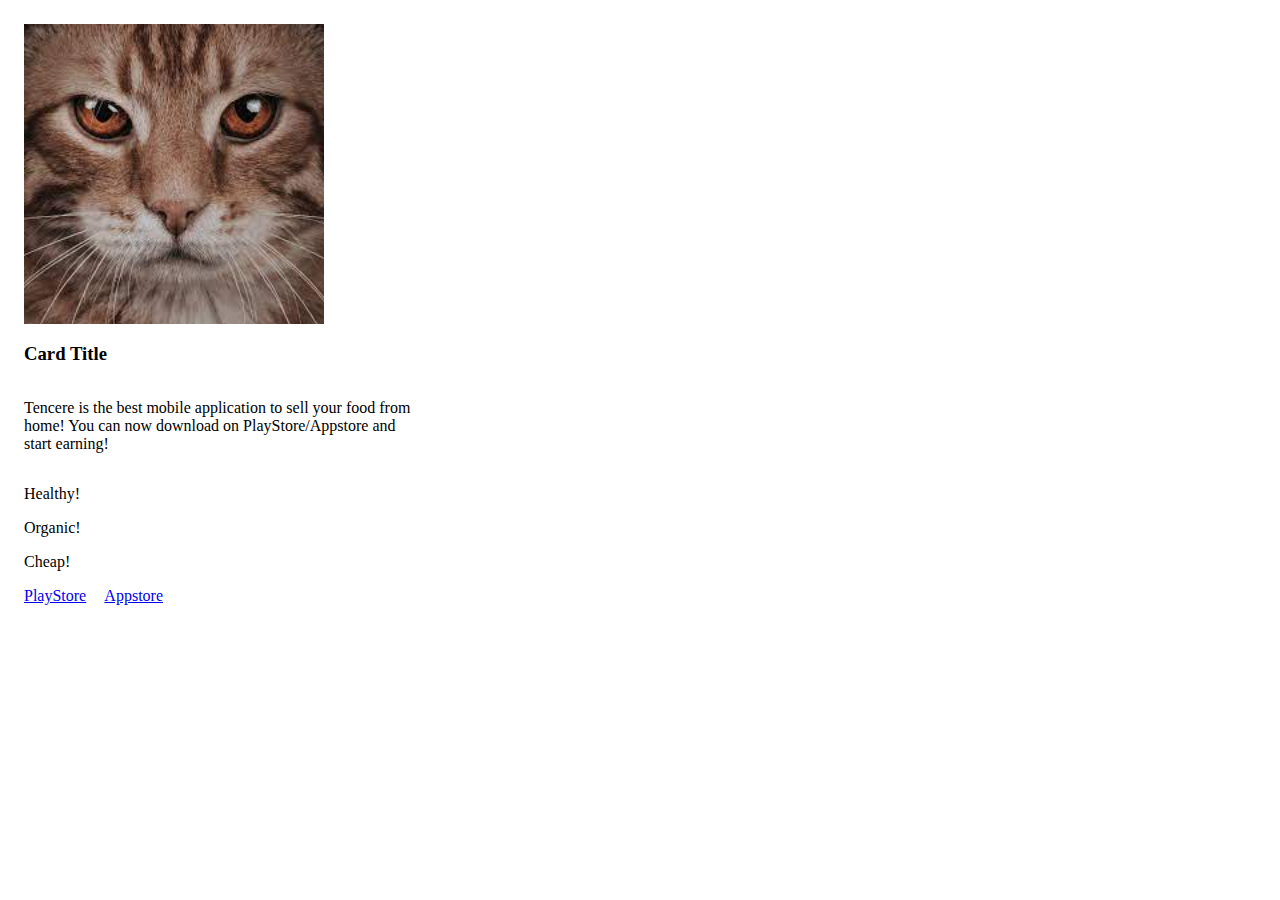
<file: Card/04 Card/index.html>
<!DOCTYPE html>
<html lang="en">
  <head>
    <meta charset="UTF-8" />
    <meta
      name="viewport"
      content="width=device-width, user-scalable=no, initial-scale=1.0, maximum-scale=1.0, minimum-scale=1.0"
    />
    <meta http-equiv="X-UA-Compatible" content="ie=edge" />
    <link rel="stylesheet" href="style.css">
   </head>
 <body>
   <article>
    
      <img src="indir.jpg">
    <h3>Card Title
      </h3>
        <p>Tencere is the best mobile application to sell your food from home! You can now download on PlayStore/Appstore and start earning!
        </p>
   
      <div>
        <p>Healthy!<p></p>
        <p>Organic!<p></p>
        <p>Cheap!</p>
      </div>  
  <div class="links">       
    <a href="#">PlayStore</a>
    <a href="#">Appstore</a>
  </div>
    
  </article>
 </body>
</file>
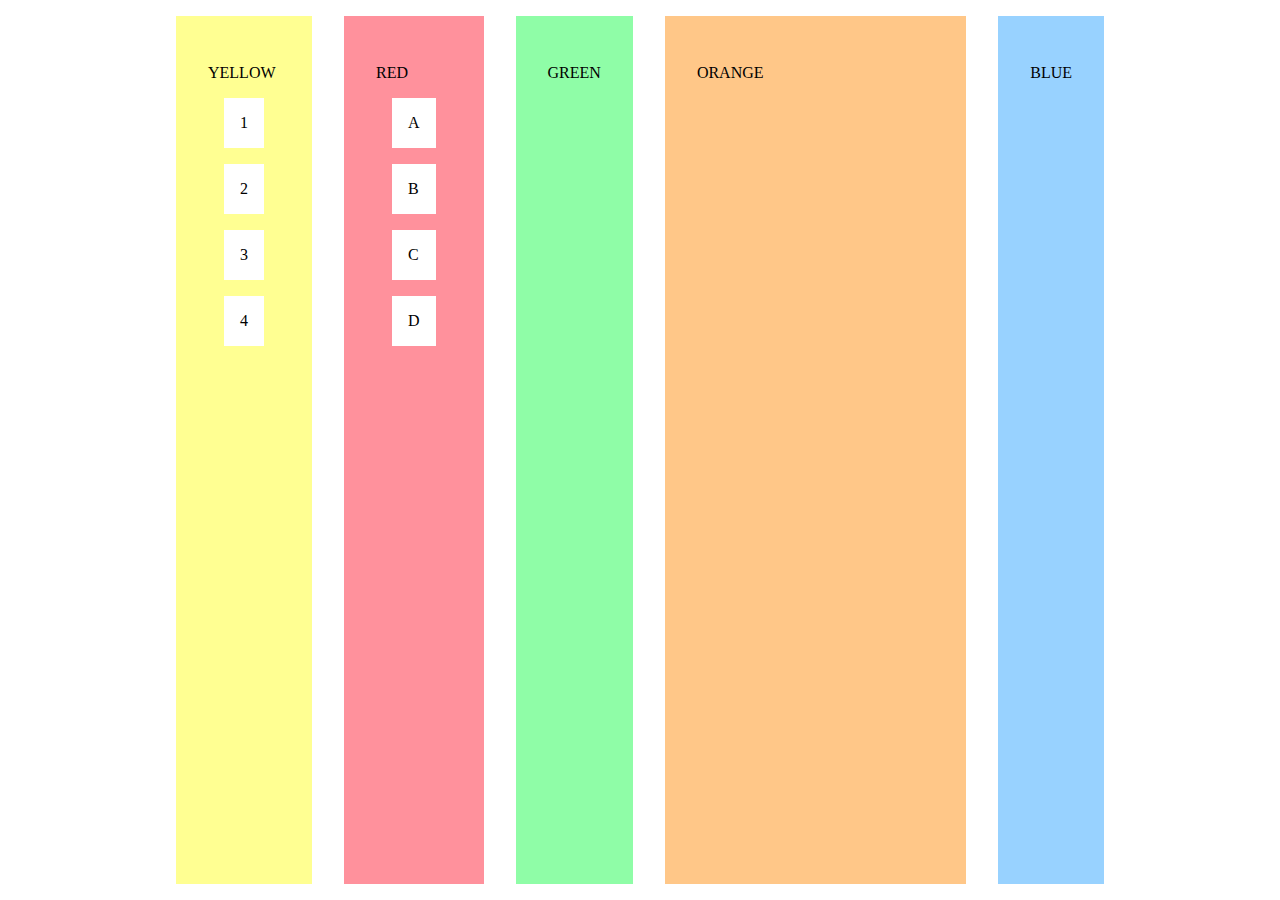
<file: Flexbox Properties/Exercise-8/index.html>
<!DOCTYPE html>
<html lang="en">

<head>
  <meta charset="UTF-8">
  <meta http-equiv="X-UA-Compatible" content="IE=edge">
  <meta name="viewport" content="width=device-width, initial-scale=1.0">
  <title>Blocks</title>
  <link rel="stylesheet" href="start.css">
  <link rel="stylesheet" href="style.css">
</head>

<body>
  <section id="green">
    <p>GREEN</p>
  </section>
  <section id="yellow">
    <p>YELLOW</p>
    <ul>
      <li>1</li>
      <li>2</li>
      <li>3</li>
      <li>4</li>
    </ul>
  </section>
  <section id="orange">
    <p>ORANGE</p>
  </section>
  <section id="red">
    <p>RED</p>
    <ul>
      <li>A</li>
      <li>B</li>
      <li>C</li>
      <li>D</li>
    </ul>
  </section>
  <section id="blue">
    <p>BLUE</p>
  </section>

</body>

</html>
</file>
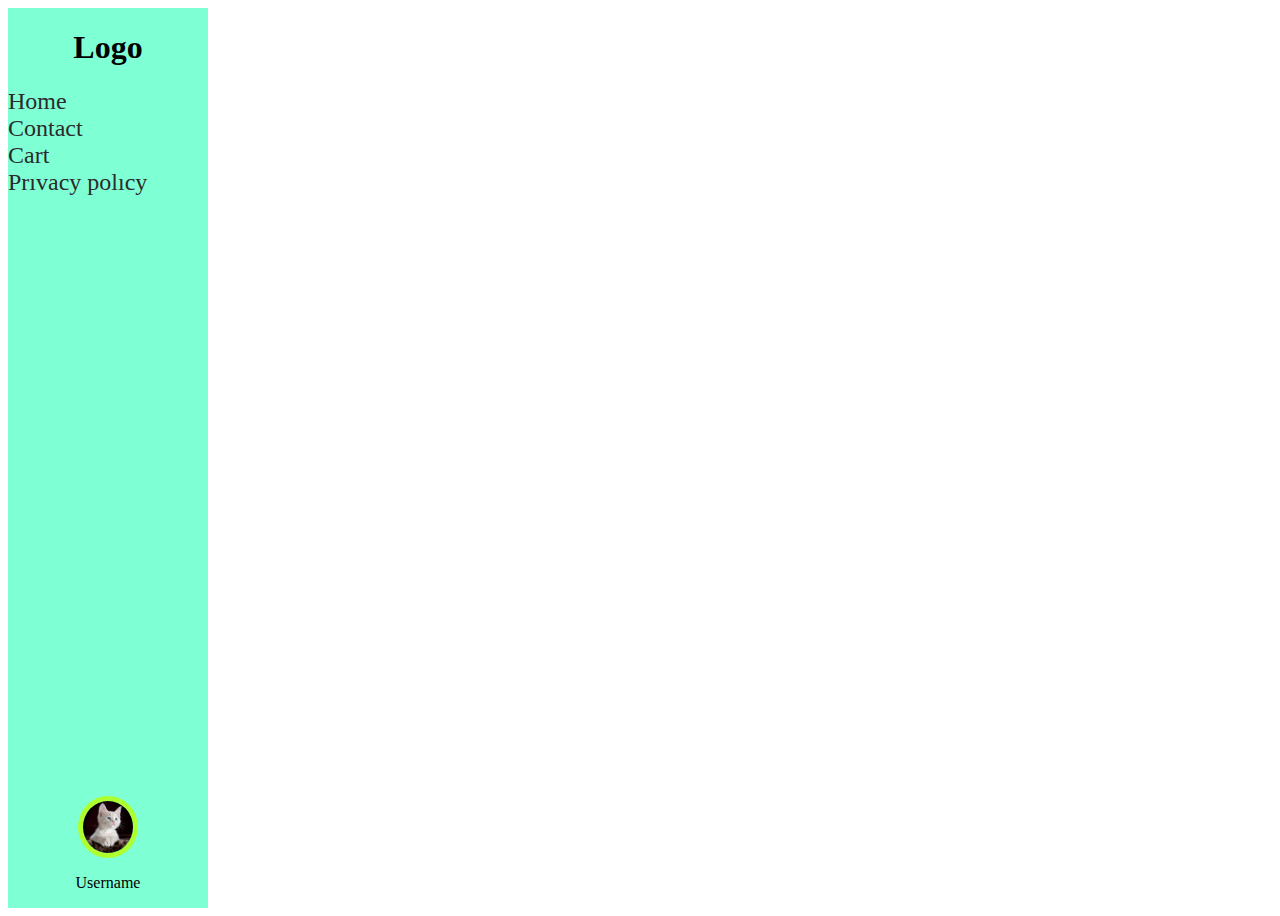
<file: Flexbox/start/index.html>
<!DOCTYPE html>
<html lang="en">
  <head>
    <meta charset="UTF-8" />
    <meta
      name="viewport"
      content="width=device-width, user-scalable=no, initial-scale=1.0, maximum-scale=1.0, minimum-scale=1.0"
    />
    <meta http-equiv="X-UA-Compatible" content="ie=edge" />
    <title>CSS Lessons</title>
    <link rel="stylesheet" href="style.css">
  </head>
  <body>
    <div id="sidebar">

    <div>
      <div class="logo">
        <h1>Logo</h1>
      </div>
      <div class="menu">
        <nav>
          <a href="#">Home</a>
          <a href="">Contact</a>
          <a href="">Cart</a>
          <a href="">Prıvacy polıcy</a>
        </nav>
      </div>
    </div>
      
      <div class="userData">
        <img src="images.jpg" alt="Profile Picture">
        <p>Username</p>
      </div>
    </div>
  </body>
</html>
</file>
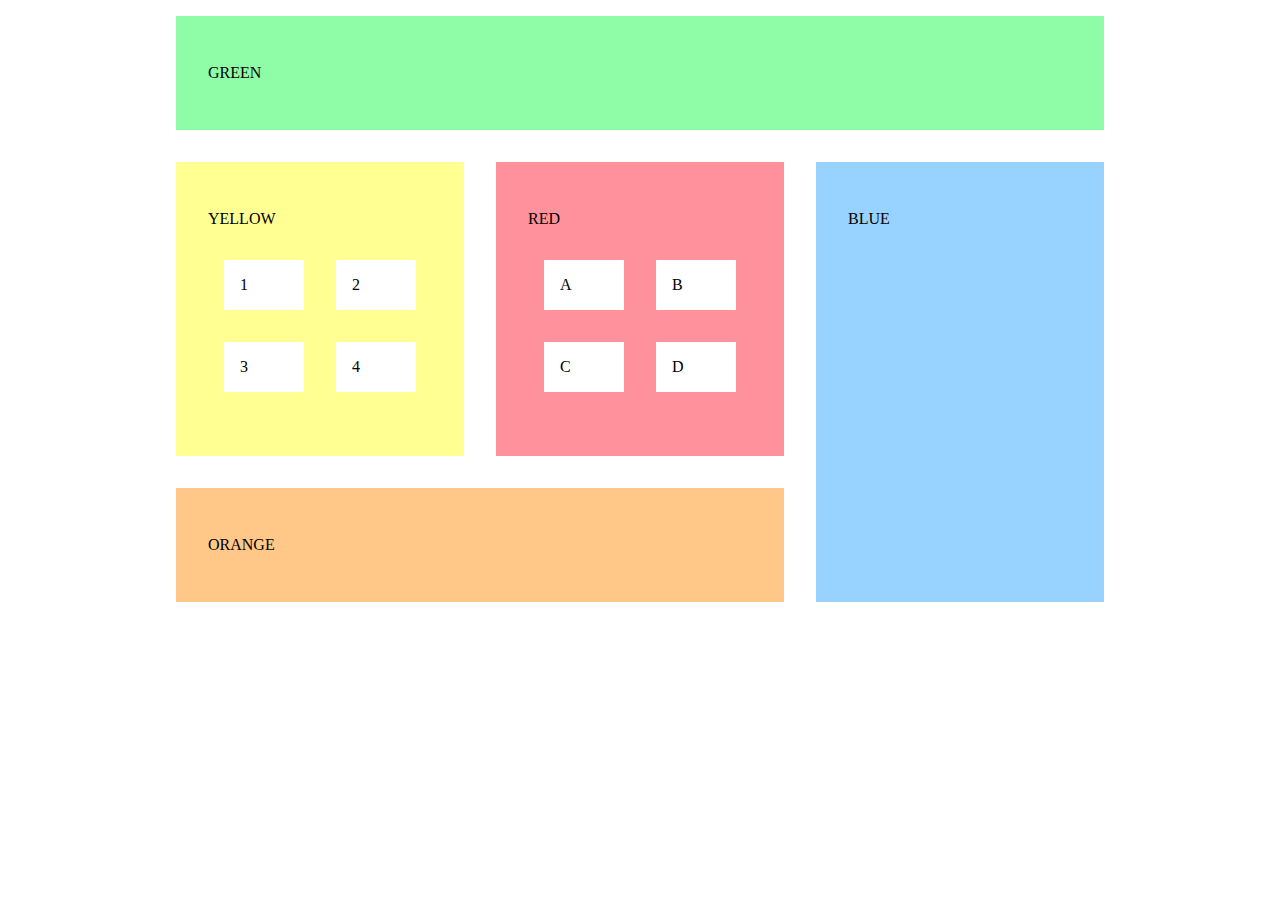
<file: Grid Properties/Exercise-7/index.html>
<!DOCTYPE html>
<html lang="en">

<head>
  <meta charset="UTF-8">
  <meta http-equiv="X-UA-Compatible" content="IE=edge">
  <meta name="viewport" content="width=device-width, initial-scale=1.0">
  <title>Blocks</title>
  <link rel="stylesheet" href="start.css">
  <link rel="stylesheet" href="style.css">
</head>

<body>
  <section id="green">
    <p>GREEN</p>
  </section>
  <section id="yellow">
    <p>YELLOW</p>
    <ul>
      <li>1</li>
      <li>2</li>
      <li>3</li>
      <li>4</li>
    </ul>
  </section>
  <section id="orange">
    <p>ORANGE</p>
  </section>
  <section id="red">
    <p>RED</p>
    <ul>
      <li>A</li>
      <li>B</li>
      <li>C</li>
      <li>D</li>
    </ul>
  </section>
  <section id="blue">
    <p>BLUE</p>
  </section>
</body>

</html>
</file>
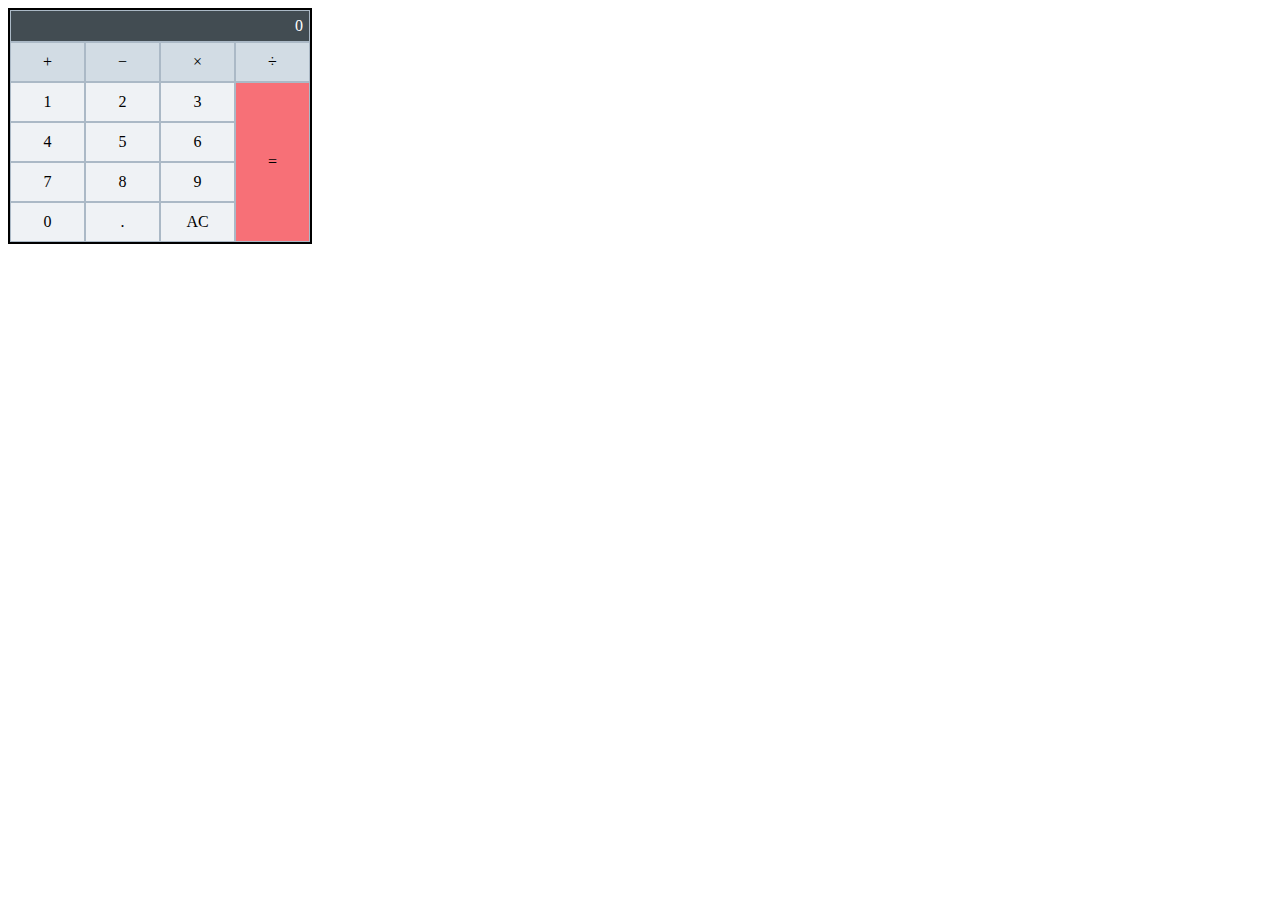
<file: Grid/start/index.html>
<!DOCTYPE html>
<html lang="en">
<head>
    <meta charset="UTF-8">
    <meta http-equiv="X-UA-Compatible" content="IE=edge">
    <meta name="viewport" content="width=device-width, initial-scale=1.0">
    <title>Document</title>
    <link rel="stylesheet" href="style.css">
</head>
<body>
    <div class="container">
        <div class="box total">0</div>
        <div class="box mark">&plus;</div>
        <div class="box mark">&minus;</div>
        <div class="box mark">&times;</div>
        <div class="box mark">&divide;</div>
        <div class="box number">1</div>
        <div class="box number">2</div>
        <div class="box number">3</div>
        <div class="box equal">&equals;</div>
        <div class="box number">4</div>
        <div class="box number">5</div>
        <div class="box number">6</div>
        <div class="box number">7</div>
        <div class="box number">8</div>
        <div class="box number">9</div>
        <div class="box number">0</div>
        <div class="box number">.</div>
        <div class="box number">AC</div>
    </div>
</body>
</html>
</file>
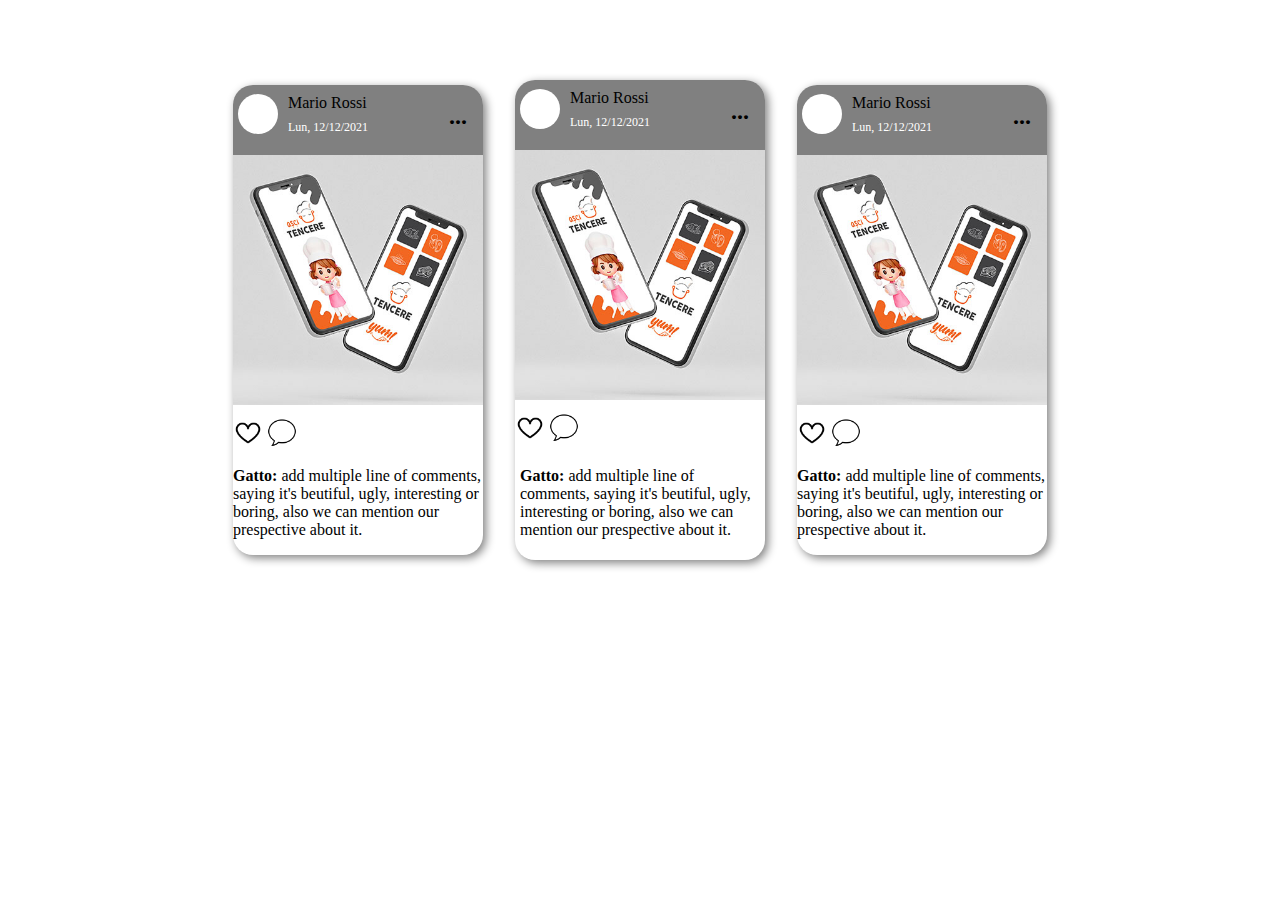
<file: Media Quieres/Exercise-9/index.html>
<!DOCTYPE html>
<html lang="en">
<head>
    <meta charset="UTF-8">
    <meta http-equiv="X-UA-Compatible" content="IE=edge">
    <meta name="viewport" content="width=device-width, initial-scale=1.0">
    <title>Document</title>
    <link rel="stylesheet" href="style.css">
</head>
<body>
    <div class="cards">
        <div class="card">
            <div class="user">
                <div class="user-details" >
                    <div class="user-pic"></div>
                    <div class="user-name">
                        <span>Mario Rossi</span>
                        <p>Lun, 12/12/2021</p>
                    </div>
                </div>
                <div class="user-setting">
                    <span>...</span>
                </div>
            </div>
            <div class="card-img">
                <img class="profile-pic" src="assets/tencere-2li.jpg" alt="profile picture">
            </div>
            <div class="like-comment">
                <div class="buttons">
                    <img id="like-button" src="assets/like-icon.png" alt="Like">
                    <img id="comment-button" src="assets/comment-icon.png" alt="comment">
                </div>
                <p><strong>Gatto:</strong>
                    add multiple line of comments, 
                    saying it's beutiful, ugly, interesting 
                    or boring, also we can mention our prespective
                    about it.
                </p>
            </div>
        </div>
        <div class="card">
            <div class="user">
                <div class="user-details" >
                    <div class="user-pic"></div>
                    <div class="user-name">
                        <span>Mario Rossi</span>
                        <p>Lun, 12/12/2021</p>
                    </div>
                </div>
                <div class="user-setting">
                    <span>...</span>
                </div>
            </div>
            <div class="card-img">
                <img class="profile-pic" src="assets/tencere-2li.jpg" alt="profile picture">
            </div>
            <div class="like-comment">
                <div class="buttons">
                    <img id="like-button" src="assets/like-icon.png" alt="Like">
                    <img id="comment-button" src="assets/comment-icon.png" alt="comment">
                </div>
                <p id="comment"><strong>Gatto:</strong>
                    add multiple line of comments, 
                    saying it's beutiful, ugly, interesting 
                    or boring, also we can mention our prespective
                    about it.
                </p>
            </div>
        </div>
        <div class="card">
            <div class="user">
                <div class="user-details" >
                    <div class="user-pic"></div>
                    <div class="user-name">
                        <span>Mario Rossi</span>
                        <p>Lun, 12/12/2021</p>
                    </div>
                </div>
                <div class="user-setting">
                    <span>...</span>
                </div>
            </div>
            <div class="card-img">
                <img class="profile-pic" src="assets/tencere-2li.jpg" alt="profile picture">
            </div>
            <div class="like-comment">
                <div class="buttons">
                    <img id="like-button" src="assets/like-icon.png" alt="Like">
                    <img id="comment-button" src="assets/comment-icon.png" alt="comment">
                </div>
                <p><strong>Gatto:</strong>
                    add multiple line of comments, 
                    saying it's beutiful, ugly, interesting 
                    or boring, also we can mention our prespective
                    about it.
                </p>
            </div>
        </div>
    </div>
</body>
</html>
</file>
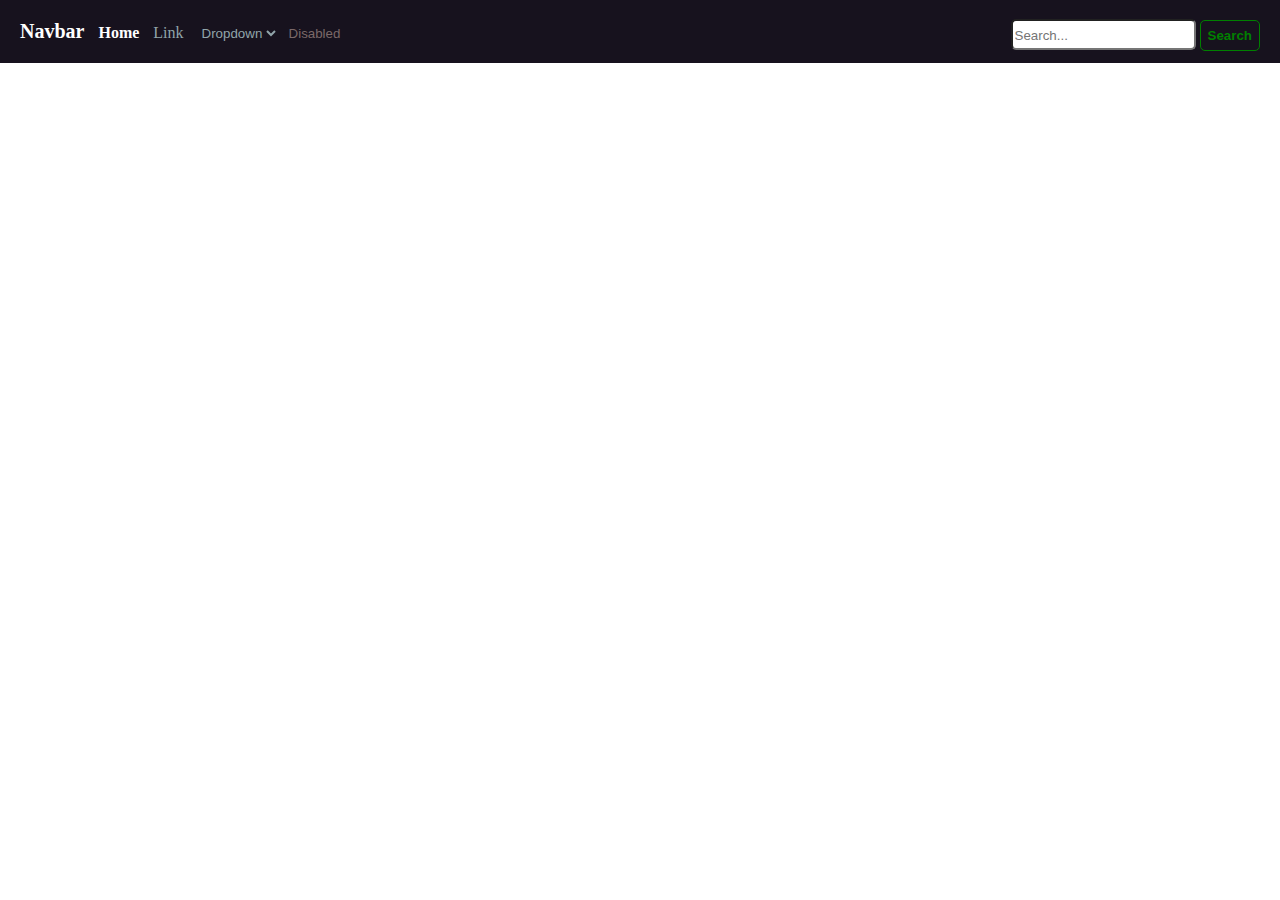
<file: Nav/06 Nav/index.html>
<!DOCTYPE html>
<html>
<head>
  <meta charset="UTF-8" />
  <meta http-equiv="X-UA-Compatible" content="IE=edge" />
  <meta name="viewport" content="width=device-width, initial-scale=1.0" />
  <title>NAV</title>
  <link rel="stylesheet" href="style.css">
</head>
<body>
    <nav>
      <h1>Navbar</h1>
      <a href="#">Home</a>
      <a href="#" id="link">Link</a>
       <select name="dropdown" id="dropdown">
       <option value ="dropdown" selected hidden disabled>Dropdown</Option>
       <option value="option1">option 1</option>
       <option value="option2">option 2</option>
       </select>
       <button disabled class="disabled">Disabled</button>
       <div style="float: right;" class="div">
         <input type="text" placeholder="Search..." class="search">
         <button type="submit" id="arama"><b>Search</b></button>
       </div>
    </nav>
</body>
</html>
</file>
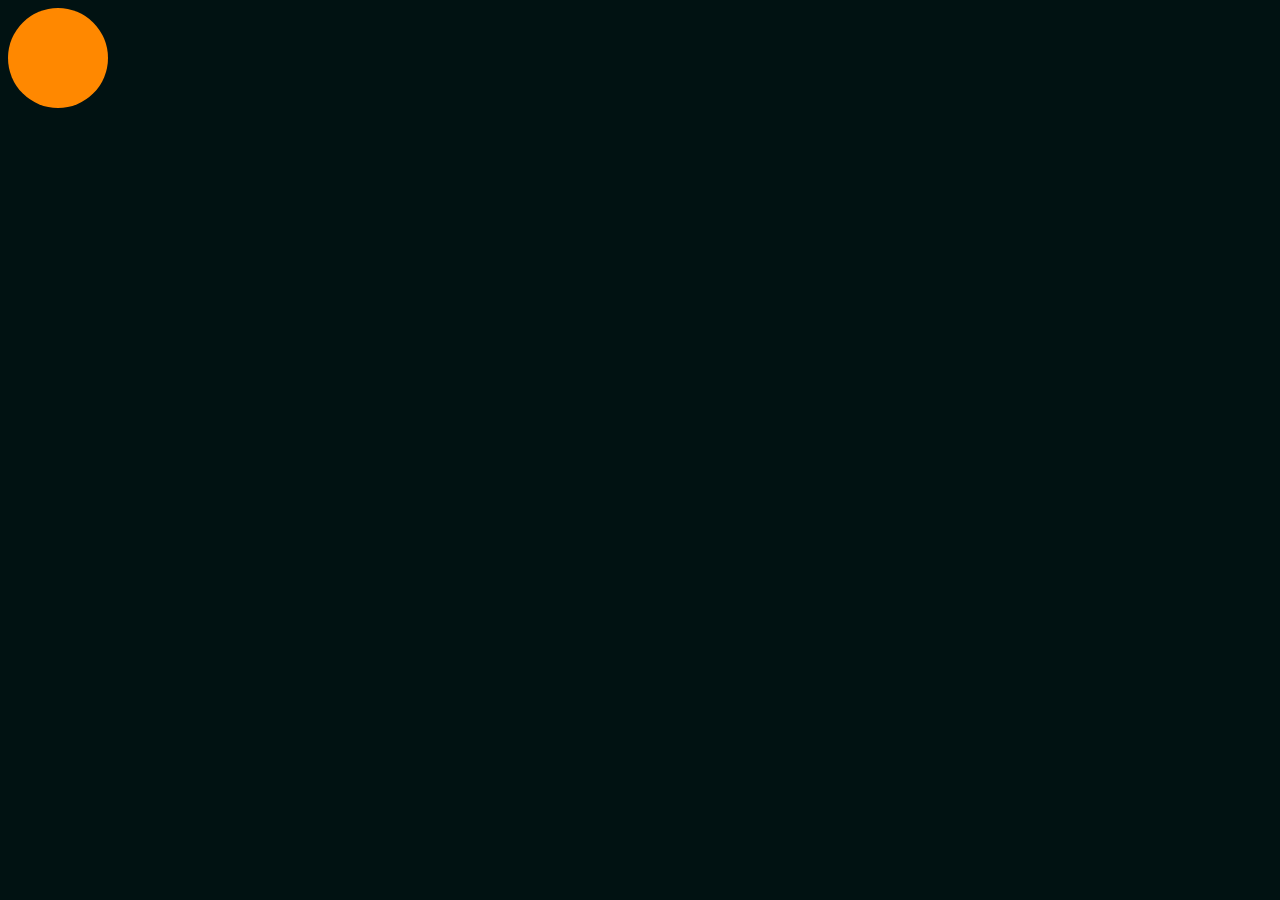
<file: Rewrite the rules/start/index.html>
<!DOCTYPE html>
<html lang="en">
  <head>
    <meta charset="UTF-8" />
    <meta
      name="viewport"
      content="width=device-width, user-scalable=no, initial-scale=1.0, maximum-scale=1.0, minimum-scale=1.0"
    />
    <meta http-equiv="X-UA-Compatible" content="ie=edge" />
    <title>Document</title>
    <link rel="stylesheet" href="style.css">
  </head>
  <body>
    <div class="ball"></div>
  </body>
</html>
</file>
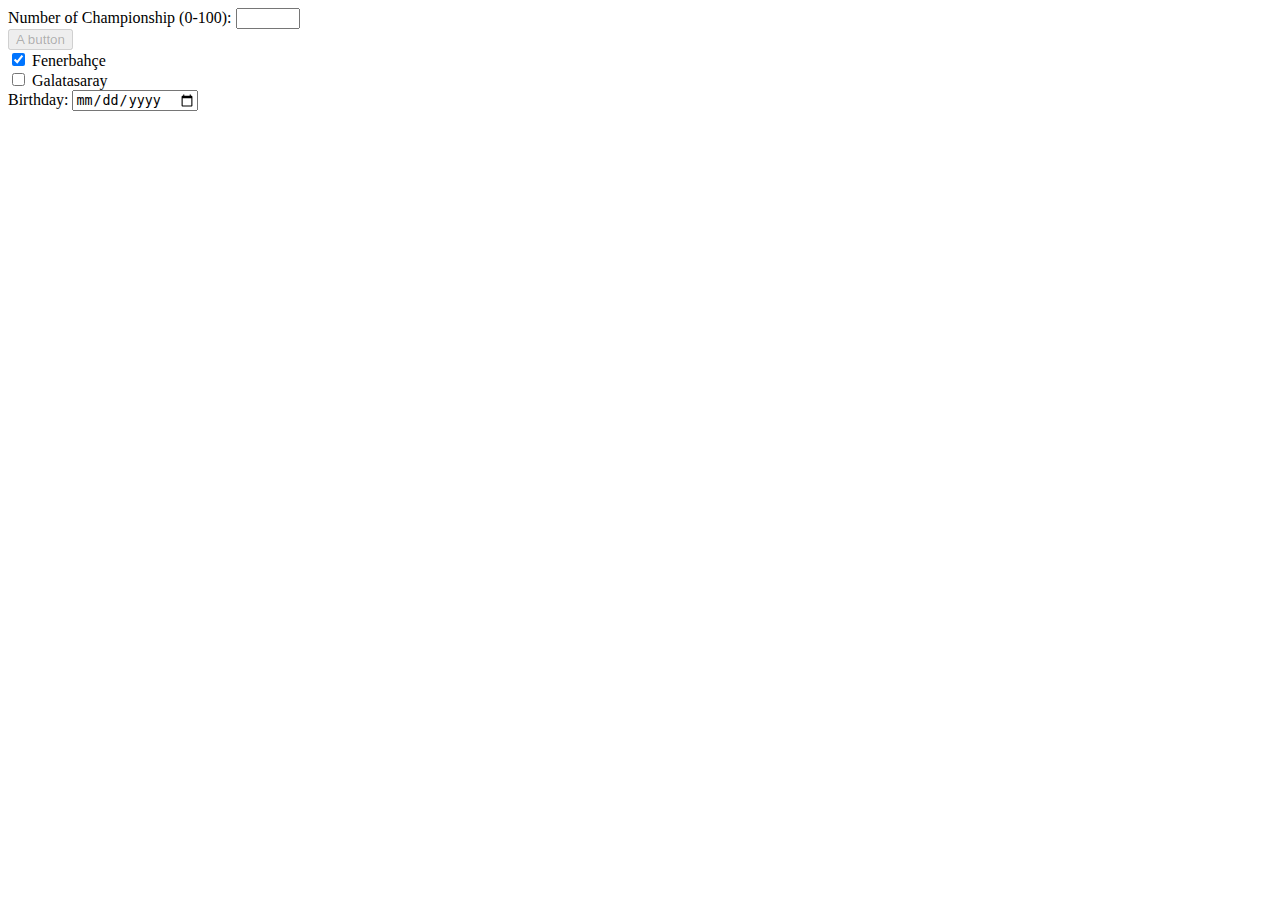
<file: OneDrive/Masaüstü/Attributes/start.html>
<!DOCTYPE html>
<html lang="en">
  <head>
    <meta charset="UTF-8" />
    <meta
      name="viewport"
      content="width=device-width, user-scalable=no, initial-scale=1.0, maximum-scale=1.0, minimum-scale=1.0"
    />
    <meta http-equiv="X-UA-Compatible" content="ie=edge" />
    <title>HTML Lesson</title>
  </head>
  <body>
    <div>
      <label for="Championship">Number of Championship (0-100): </label>
      <input type="number" id="Championship" name="Championship"
       min="0" max="100">
    </div>
    <div><button type="button" disabled>A button</button></div>
    <div>
      <input type="checkbox" id="Fenerbahçe" name=",Fenerbahçe" checked>
      <label for="Fenerbahçe">Fenerbahçe</label>
    </div>
    <div><input type="checkbox" id="Galatasaray" name="Galatasaray">
      <label for="Galatasaray">Galatasaray</label></div>
      <div><label for="birthday">Birthday:</label>
        <input type="date" id="birthday" name="birthday"></div>
  </body>
</html>
</file>
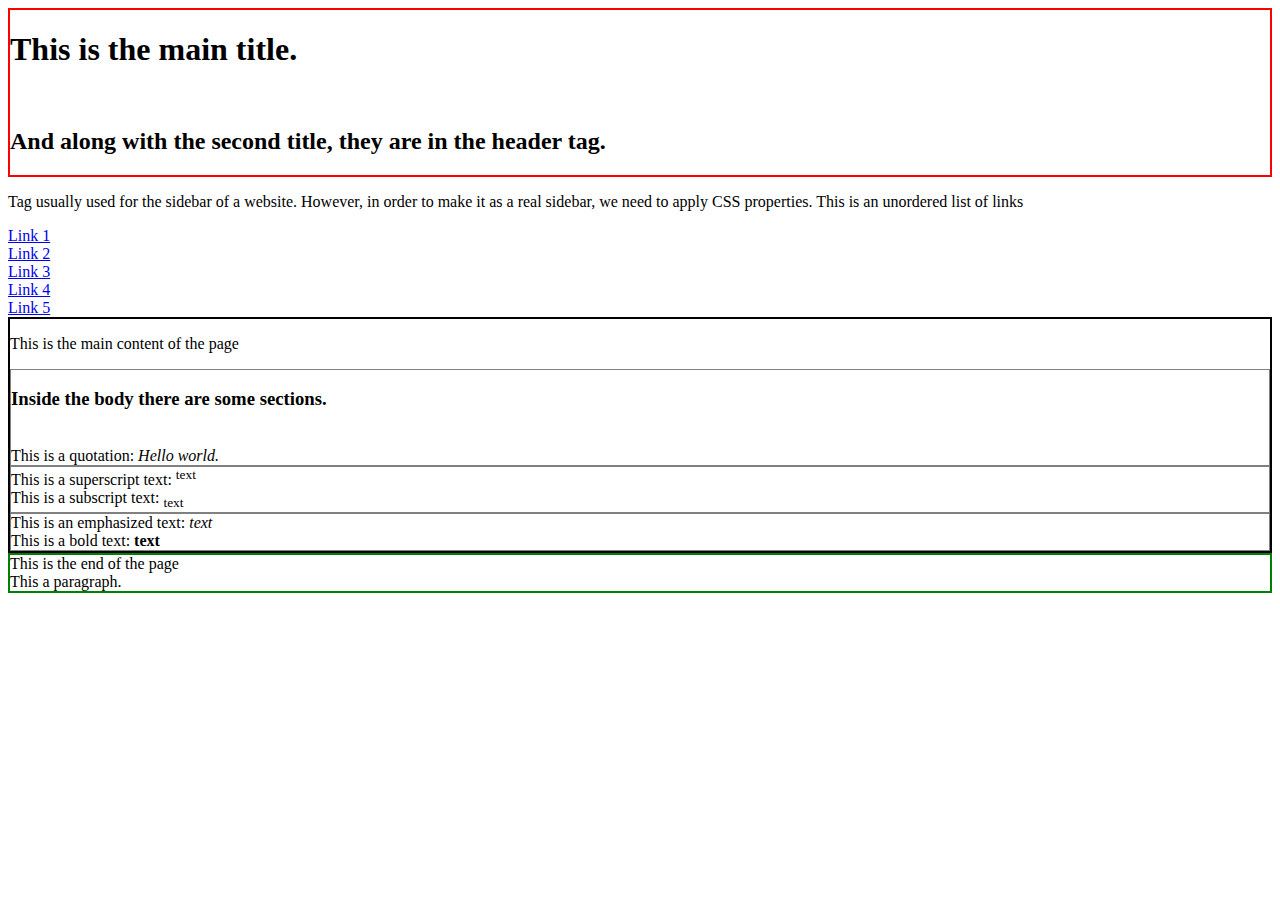
<file: OneDrive/Masaüstü/Develhope Html Exercises/HTML Tags/start.html>
<!DOCTYPE html>
<html lang="it">
  <head>
    <meta http-equiv="X-UA-Compatible" content="IE=edge" />
    <meta charset="utf-8" />
    <meta
      name="viewport"
      content="width=device-width, initial-scale=1.0, maximum-scale=1.0, user-scalable=no"
    />
    <title>HTML Lesson</title>

    <style>
      header {
        border: 2px solid red;
      }

      main {
        border: 2px solid black;
      }

      section {
        border: 1px solid grey;
      }

      footer {
        border: 2px solid green;
      }
    </style>
  </head>

  <body>
    <header>
      <h1>This is the main title.</h1>
      <br />
      <h2>And along with the second title, they are in the header tag.</h2>
    </header>
    <p>Tag usually used for the sidebar of a website. However, in order to make it as a real sidebar, we need to apply CSS properties. This is an unordered list of links</p>
    <li>
      <a href="url">Link 1</a>
    </li>
    <li>
      <a href="url">Link 2</a>
    </li>
    <li>
      <a href="url">Link 3</a>
    </li>
    <li>
      <a href="url">Link 4</a>
    </li>
    <li>
      <a href="url">Link 5</a>
    </li>
    <main>
      <p>This is the main content of the page</p>
      <section>
        <h3>Inside the body there are some sections.</h3>
        <br />
        This is a quotation: <i>Hello world.</i>
      </section>

      <section>
        This is a superscript text: <sup>text</sup>
        <br />
        This is a subscript text: <sub>text</sub>
      </section>

      <section>
        This is an emphasized text: <em>text</em>
        <br />
        This is a bold text: <b>text</b>
      </section>
    </main>

    <footer>
      This is the end of the page
      <br />
      This a paragraph.
    </footer>
  </body>
</html>
</file>
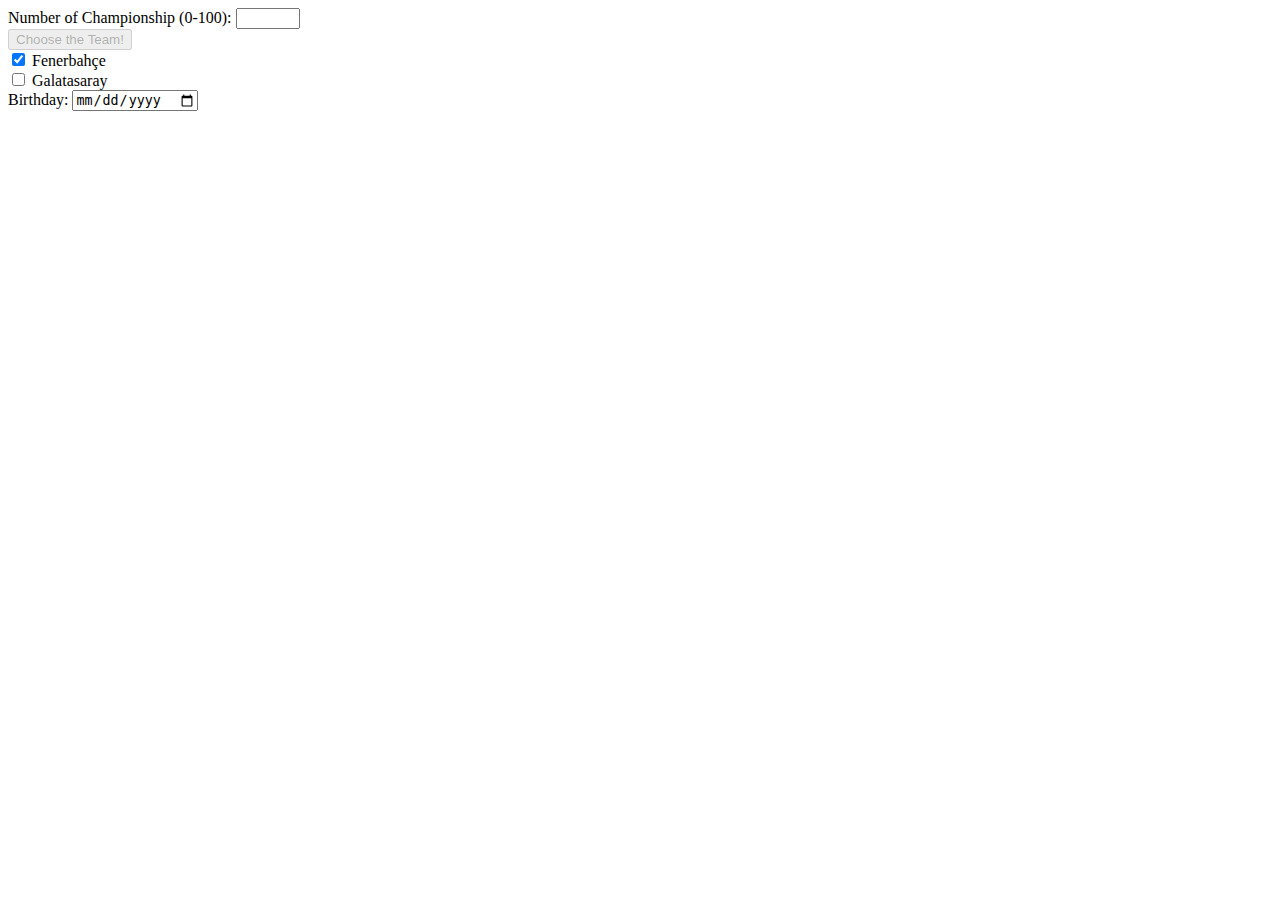
<file: OneDrive/Masaüstü/HTML-Exercises/Attributes/attributes.html>
<!DOCTYPE html>
<html lang="en">
  <head>
    <meta charset="UTF-8" />
    <meta
      name="viewport"
      content="width=device-width, user-scalable=no, initial-scale=1.0, maximum-scale=1.0, minimum-scale=1.0"
    />
    <meta http-equiv="X-UA-Compatible" content="ie=edge" />
    <title>HTML Lesson</title>
  </head>
  <body>
    <div>
      <label for="Championship">Number of Championship (0-100):</label>

      <input type="number" id="championship" name="Championship"
             min="0" max="100"></div>
        <div>
          <button 
            type="button" disabled>Choose the Team!
          </button>
        </div>
    <div>
      <input type="checkbox" id="Fenerbahçe" name="Fenerbahçe" checked>
      <label for="scales">Fenerbahçe</label>
    </div>
    <div>
      <input type="checkbox" id="Galatasaray" name="Galatasaray">
      <label for="horns">Galatasaray</label>
    </div>
    <div><label for="birthday">Birthday:</label>
      <input type="date" id="birthday" name="birthday">
    </div>
  </body>
</html>
</file>
<file: Card/04 Card/style.css>
article{
    display: flex;
    flex-direction: column;
    max-width: 400px;
    padding: 1rem;
}
img{
    max-width: 300px;
}
div.links a{
    display: inline;
    margin-right: 15px;
}
</file>
<file: Flexbox Properties/Exercise-8/start.css>
body{
    display: flex;
}
#yellow{
    order: 0;
}
#red{
    order: 1;
}
#green{
    order:2;
}
#orange{
    order:3;
    flex-grow: 1;
} 
#blue{
    order:4;
}
body{
    height: 100vh;
}
</file>
<file: Flexbox Properties/Exercise-8/style.css>
body {
  width: 60em;
  margin: 0 auto;
}

section {
  padding: 2em;
  margin: 1em;   
}

#green {
  background-color: #8ffda7;
}

#orange {
  background-color: #ffc788;
}

#yellow {
  background-color: #ffff92;
}

#red {
  background-color: #ff919c;
}

#blue {
  background-color: #98d2ff;

}

ul {
  padding: 0;
}

li {
  background-color: white;
  padding: 1em;
  display: flex;
  margin: 1em;
}
</file>
<file: Flexbox/start/style.css>
nav{
    display: flex;
    flex-direction: column;
}
#sidebar{
    height: 100vh;
    background-color: aquamarine;
    width: 200px;
    display: flex;
    flex-direction:column;
    justify-content: space-between;  
}
nav a{
    text-decoration: none;
    color: #2b2b2b;
    font-size: 24px;
}

nav a:hover{
    color: #2b2bb2;
    transition:0.3s;
}

.userData{
    display: flex;
    justify-content: center;
    align-items: center;
    flex-direction: column;
}
.userData>img{
    border: 5px solid greenyellow;
    width: 50px;
    border-radius: 50%;
}
.logo{
    text-align: center;
}
</file>
<file: Grid Properties/Exercise-7/start.css>
body{
    display: grid;
    grid-template-columns: repeat(3,1fr);
}
#green{
    grid-column: 1/ span 3;
}
#yellow ul{
    display: grid;
    grid-template-columns: repeat(2, 1fr);
}
#red{
    grid-column: 2/ span 1;
    grid-row: 2;  
}
#blue{
    grid-column: 3/ span 1;
    grid-row: 2/ span 2;
}
#orange{
    grid-column: 1/ span 2;
}
#red ul{
    display: grid;
    grid-template-columns: repeat(2, 1fr);
}
</file>
<file: Grid Properties/Exercise-7/style.css>
body {
  width: 60em;
  margin: 0 auto;
}

section {
  padding: 2em;
  margin: 1em;
}

#green {
  background-color: #8ffda7;
}

#orange {
  background-color: #ffc788;
}

#yellow {
  background-color: #ffff92;
}

#red {
  background-color: #ff919c;
}

#blue {
  background-color: #98d2ff;
}

ul {
  padding: 0;
}

li {
  background-color: white;
  padding: 1em;
  display: block;
  margin: 1em;
}
</file>
<file: Grid/start/style.css>
.container{
    display: grid;
    grid-template-columns: repeat(4,1fr); 
    border: 2px solid black;
    padding: 0;
    width: 300px;
    text-align: center;  
}
.box{
    background-color: #424c52;
    border: 1px solid #abb9c6;;
    padding: 10px 5px;
}
.total{
    grid-column: 1/span 4;
    display: flex;
    padding: 6px;
    justify-content: flex-end;
    color: white;
}
.equal{
    grid-row: 3/span 4;
    grid-column: 4/ span 1;
    background-color: #f77077;
    display: flex;
    justify-content: center;
    align-items: center;
}
.mark{
    background-color:#d2dce4;
}
.number {
    background-color: #eff2f5;
}
</file>
<file: Media Quieres/Exercise-9/style.css>
.cards{
    display: flex;
    margin: 4rem 2rem;
    flex-wrap: wrap;
    align-items: center;
    justify-content: center;
}
.card{
    margin: 1rem 1rem;
    width: 250px;
    border-radius: 20px;
    box-shadow: 3px 3px 10px grey;
}
.profile-pic{
    height: 250px;
    width: 250px;
}
.user{
    background-color: grey;
    display: flex;
    padding: 0;
    height: 70px;
    border-top-right-radius: 20px;
    border-top-left-radius: 20px;
    justify-content: space-between;
    align-items: center;
}
.user-details{
    display: flex;
}
.user-details p{
    color: white;
    font-size: 12px;
    margin-top: 0.5rem;
}
.user-pic{
    width: 40px;
    height: 40px;
    background-color: white;
    border-radius: 50%;
    margin-right: 10px;
    margin-left: 5px; 
}
.user-setting{
    font-size: 24px;
    font-weight: bold;
    margin-right: 1rem;
    margin-bottom: 0.5rem;
}
#like-button, #comment-button{
    height: 30px;
    width: 30px;
    margin-top:0.5rem;
}
#comment{
    padding: 5px;
}
</file>
<file: Nav/06 Nav/style.css>
body{ 
    margin:0;
    box-sizing: border-box;
}
nav{
    background-color: rgb(23, 18, 30);
    color: white;
    padding: 20px;
}
a {
    color: white;
    text-decoration: none;
    font-weight: bold; 
}
a:first-child{
    padding-left: 10px;
}
#link{
     padding: 0 10px;
     font-weight: normal;
     color:rgb(145, 165, 170)
}
#dropdown{
    background-color: rgb(23,18,30);
    color: rgb(145, 165, 170);
    border: 0;
}
.disabled{
    border: 0;
    background-color: rgb(23,18 ,30 );
    color: rgb(123, 105, 105);
}
.search{
   padding-top: 7px;
   padding-bottom: 5px;
   margin-top: -5px; 
   border-radius: 5px;
}
#arama{
    background-color: rgb(23,18,30);
    color: green;
    border:1px solid green;
    padding: 7px;
    border-radius: 5px;
}
h1{
    display: inline;
    padding-right: 10px;
    font-size: 20px;
}
</file>
<file: Rewrite the rules/start/style.css>
:root {
    --bodybackground-color: #011212;
    --en: 100px;
    --boy: 100px;
    --hudut-radius: 50px;
    --ballbackground-color: #ff8800;
}

.ball {
    width: var(--en);
    height: var(--boy);
    background-color: var(--ballbackground-color);
    border-radius: var(--hudut-radius);
}

body {
    background-color: var(--bodybackground-color);
}
</file>
